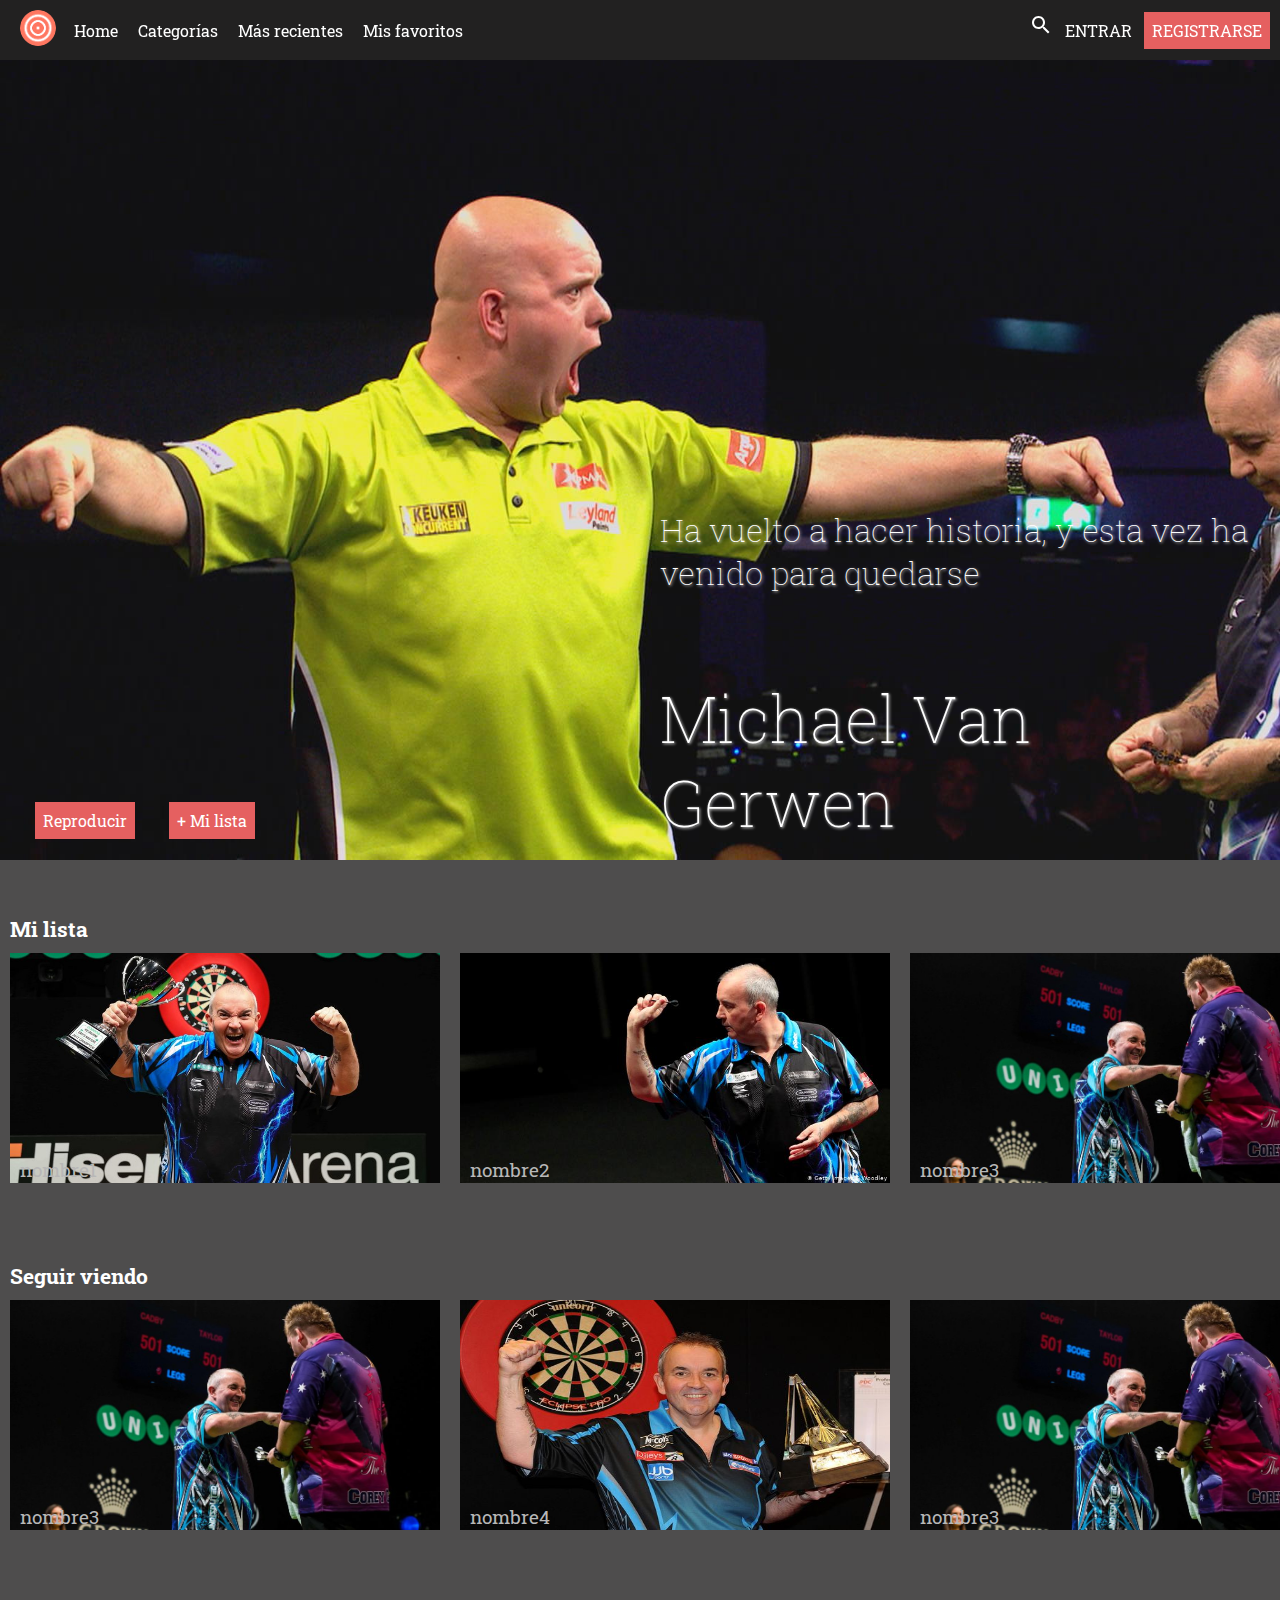
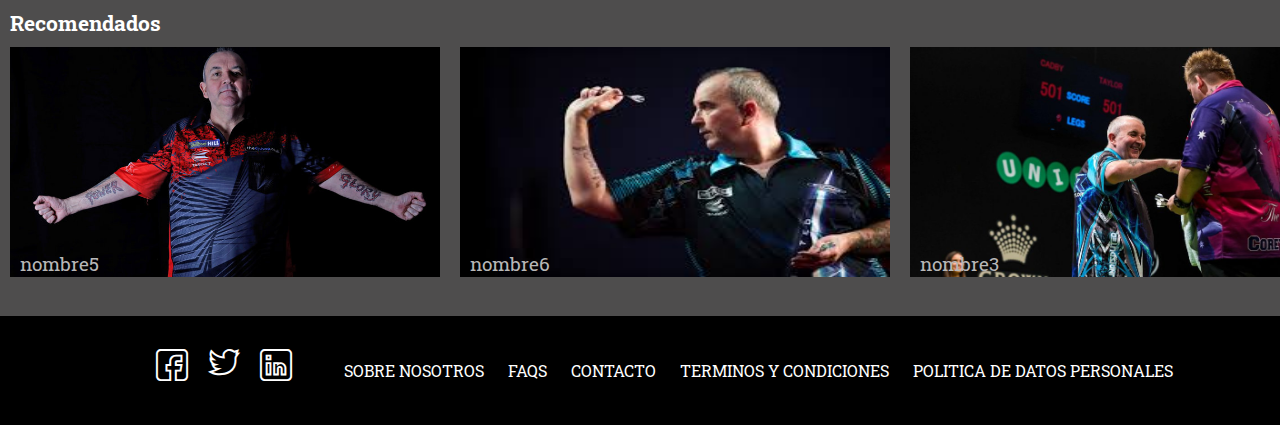
<file: index.html>
<!DOCTYPE html>
<html lang="en">
  <head>
    <meta charset="UTF-8" />
    <meta name="viewport" content="width=device-width, initial-scale=1.0" />
    <meta http-equiv="X-UA-Compatible" content="ie=edge" />
    <link
      href="https://fonts.googleapis.com/css?family=Roboto+Slab:100,400,700&display=swap"
      rel="stylesheet"
    />
    <link rel="stylesheet" href="css/navbar.css" />
    <link rel="stylesheet" href="css/style.css" />
    <link rel="stylesheet" href="css/footer.css" />
    <title>DartsFlix</title>
  </head>

  <body>
    <header>
      <nav class="navbar">
        <div class="logo">
          <a id="logo-link" href="/">
            <img src="img/db-icon_2_resized.png" alt="Avatar Diana" />
          </a>
        </div>

        <div class="left-menu">
          <ul class="navbar-list">
            <li class="navbar-item"><a href="/">Home</a></li>
            <li class="navbar-item">
              <a id="categories" href="#">Categorías</a>
            </li>
            <li class="navbar-item">
              <a id="most-recent" href="#">Más recientes</a>
            </li>
            <li class="navbar-item"><a href="#">Mis favoritos</a></li>
          </ul>
        </div>

        <div class="right-menu">
          <ul class="navbar-list">
            <li class="navbar-item">
              <a id="search-link" href="#">
                <img
                  src="img/baseline_search_white_24dp.png"
                  alt="Search Icon"
                />
              </a>
            </li>
            <li class="navbar-item">
              <a id="login" href="login.html">ENTRAR</a>
            </li>
            <li class="navbar-item">
              <a id="sign-up" href="login.html">REGISTRARSE</a>
            </li>
            <li id="user-icon" class="navbar-item">
              <a href="login.html"><img src="img/user-icon-40.png" alt=""/></a>
            </li>
          </ul>
        </div>
      </nav>
    </header>
    <main>
      <header class="main-header">
        <section class="video-description">
          <h1>Michael Van Gerwen</h1>
          <span class="resume">
            Ha vuelto a hacer historia, y esta vez ha venido para quedarse
          </span>
        </section>
        <section class="video-buttons">
          <div class="btn-play"><a href="#">Reproducir</a></div>
          <div class="btn-my-list"><a href="#">+ Mi lista</a></div>
        </section>
      </header>

      <section class="my-list">
        <h2>Mi lista</h2>
        <div class="carousel">
          <div class="item-carousel">
            <img src="img/phil-carrusel.jpg" alt="" />
            <a class="play-button" href="movie.html">
              <img src="img/play-button_96.png" alt="play-button" />
            </a>
            <span class="caption">nombre1</span>
          </div>
          <div class="item-carousel">
            <img src="img/phil-carrusel_2.jpg" alt="" />
            <a class="play-button" href="movie.html">
              <img src="img/play-button_96.png" alt="play-button" />
            </a>
            <span class="caption">nombre2</span>
          </div>
          <div class="item-carousel">
            <img src="img/phil-carrusel_3.jpg" alt="" />
            <a class="play-button" href="movie.html">
              <img src="img/play-button_96.png" alt="play-button" />
            </a>
            <span class="caption">nombre3</span>
          </div>
          <div class="item-carousel">
            <img src="img/phil-carrusel_4.jpg" alt="" />
            <a class="play-button" href="movie.html">
              <img src="img/play-button_96.png" alt="play-button" />
            </a>
            <span class="caption">nombre4</span>
          </div>
          <div class="item-carousel">
            <img src="img/phil-carrusel_5.jpg" alt="" />
            <a class="play-button" href="movie.html">
              <img src="img/play-button_96.png" alt="play-button" />
            </a>
            <span class="caption">nombre5</span>
          </div>
          <div class="item-carousel">
            <img src="img/phil-carrusel_6.jpeg" alt="" />
            <a class="play-button" href="movie.html">
              <img src="img/play-button_96.png" alt="play-button" />
            </a>
            <span class="caption">nombre6</span>
          </div>
        </div>
      </section>

      <section class="keep-watching">
        <h2>Seguir viendo</h2>
        <div class="carousel">
          <div class="item-carousel">
            <img src="img/phil-carrusel_3.jpg" alt="" />
            <a class="play-button" href="movie.html">
              <img src="img/play-button_96.png" alt="play-button" />
            </a>
            <span class="caption">nombre3</span>
          </div>
          <div class="item-carousel">
            <img src="img/phil-carrusel_4.jpg" alt="" />
            <a class="play-button" href="movie.html">
              <img src="img/play-button_96.png" alt="play-button" />
            </a>
            <span class="caption">nombre4</span>
          </div>
          <div class="item-carousel">
            <img src="img/phil-carrusel_3.jpg" alt="" />
            <a class="play-button" href="movie.html">
              <img src="img/play-button_96.png" alt="play-button" />
            </a>
            <span class="caption">nombre3</span>
          </div>
        </div>
      </section>

      <section class="recommended">
        <h2>Recomendados</h2>
        <div class="carousel">
          <div class="item-carousel">
            <img src="img/phil-carrusel_5.jpg" alt="" />
            <a class="play-button" href="movie.html">
              <img src="img/play-button_96.png" alt="play-button" />
            </a>
            <span class="caption">nombre5</span>
          </div>
          <div class="item-carousel">
            <img src="img/phil-carrusel_6.jpeg" alt="" />
            <a class="play-button" href="movie.html">
              <img src="img/play-button_96.png" alt="play-button" />
            </a>
            <span class="caption">nombre6</span>
          </div>
          <div class="item-carousel">
            <img src="img/phil-carrusel_3.jpg" alt="" />
            <a class="play-button" href="movie.html">
              <img src="img/play-button_96.png" alt="play-button" />
            </a>
            <span class="caption">nombre3</span>
          </div>
        </div>
      </section>
    </main>

    <footer class="footer">
      <aside class="social">
        <ul class="social-list">
          <li>
            <a href="#"><i class="social-facebook"></i></a>
          </li>
          <li>
            <a href="#"><i class="social-twitter"></i></a>
          </li>
          <li>
            <a href="#"><i class="social-linkedin"></i></a>
          </li>
        </ul>
      </aside>

      <aside class="links">
        <ul class="links-list">
          <li><a href="#">SOBRE NOSOTROS</a></li>
          <li><a href="#">FAQS</a></li>
          <li><a href="#">CONTACTO</a></li>
          <li><a href="#">TERMINOS Y CONDICIONES</a></li>
          <li><a href="#">POLITICA DE DATOS PERSONALES</a></li>
        </ul>
      </aside>
    </footer>
  </body>
</html>
</file>
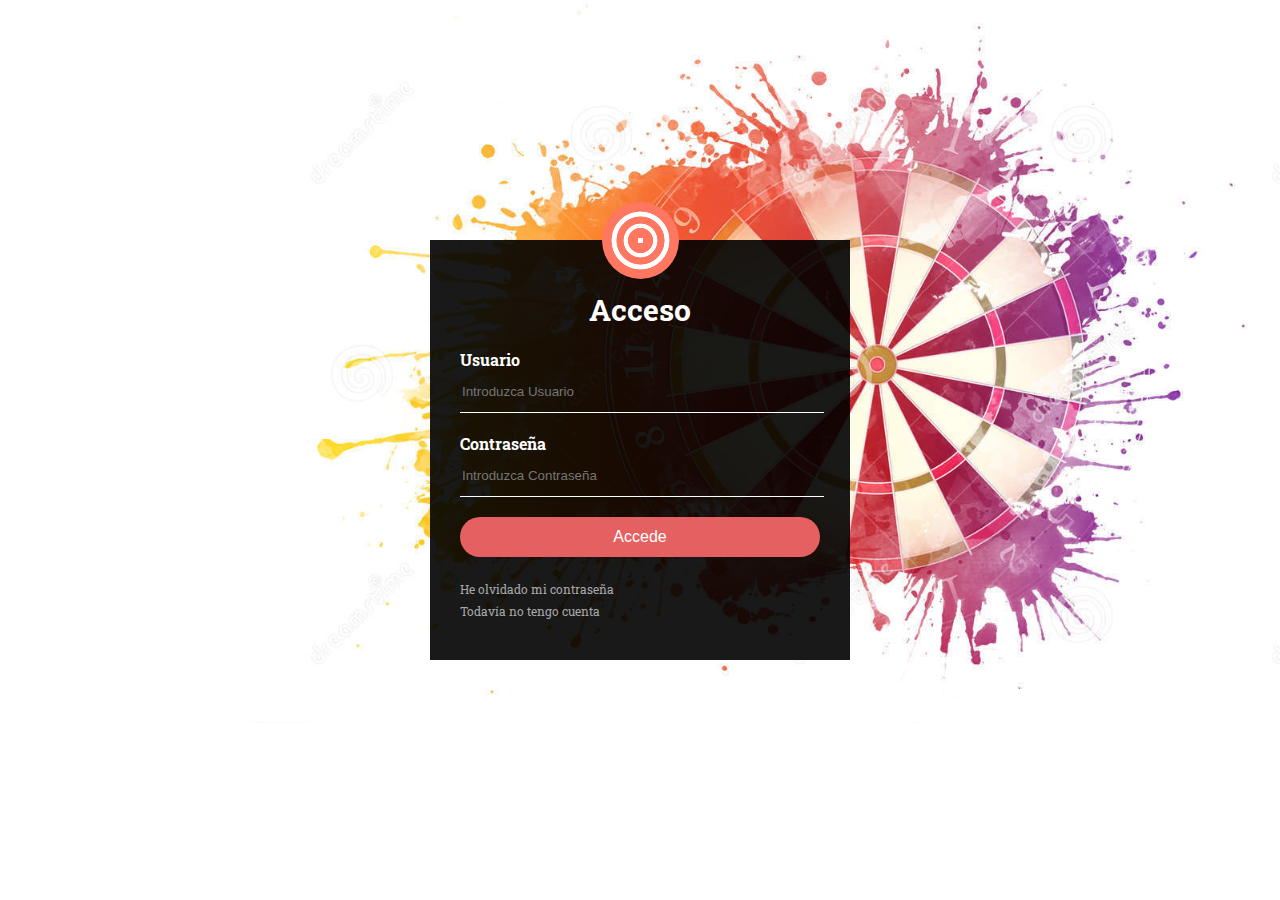
<file: login.html>
<!DOCTYPE html>
<html lang="en">
  <head>
    <meta charset="UTF-8" />
    <meta name="viewport" content="width=device-width, initial-scale=1.0" />
    <meta http-equiv="X-UA-Compatible" content="ie=edge" />
    <link
      href="https://fonts.googleapis.com/css?family=Roboto+Slab&display=swap"
      rel="stylesheet"
    />
    <link rel="stylesheet" type="text/css" href="css/login.css" />
    <title>Dartflix</title>
  </head>
  <body>
    <div class="login-box">
      <img
        src="img/db-icon_2_resized.png"
        alt="Avatar Diana"
        class="avatar-diana"
      />
      <h1>Acceso</h1>
      <form class="login-form" action="/">
        <p>Usuario</p>
        <input type="text" name="" id="" placeholder="Introduzca Usuario" />
        <p>Contraseña</p>
        <input
          type="password"
          name=""
          id=""
          placeholder="Introduzca Contraseña"
        />
        <input type="submit" value="Accede" />
        <a href="#">He olvidado mi contraseña</a><br />
        <a href="#">Todavía no tengo cuenta</a>
      </form>
    </div>
  </body>
</html>
</file>
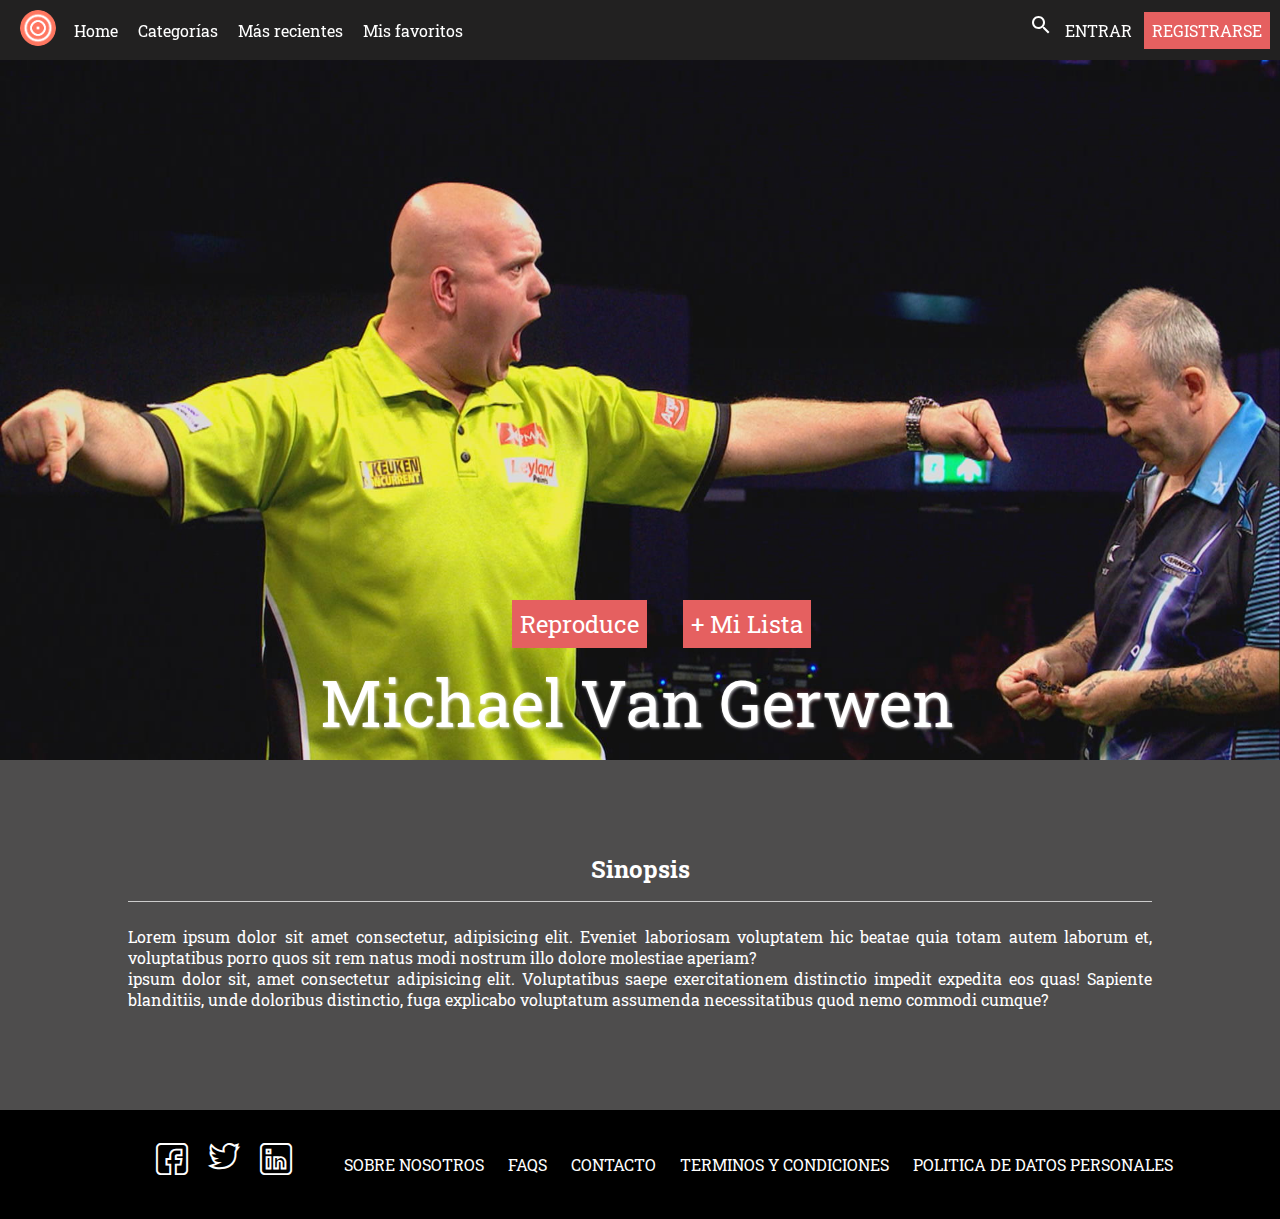
<file: movie.html>
<!DOCTYPE html>
<html lang="en">
  <head>
    <meta charset="UTF-8" />
    <meta name="viewport" content="width=device-width, initial-scale=1.0" />
    <meta http-equiv="X-UA-Compatible" content="ie=edge" />
    <link
      href="https://fonts.googleapis.com/css?family=Roboto+Slab:100,400,700&display=swap"
      rel="stylesheet"
    />
    <link rel="stylesheet" href="css/movie.css" />
    <title>DartFlix</title>
  </head>
  <body>
    <header>
      <nav class="navbar">
        <div class="logo">
          <a id="logo-link" href="/">
            <img src="img/db-icon_2_resized.png" alt="Avatar Diana" />
          </a>
        </div>

        <div class="left-menu">
          <ul class="navbar-list">
            <li class="navbar-item"><a href="/">Home</a></li>
            <li class="navbar-item">
              <a id="categories" href="#">Categorías</a>
            </li>
            <li class="navbar-item">
              <a id="most-recent" href="#">Más recientes</a>
            </li>
            <li class="navbar-item"><a href="#">Mis favoritos</a></li>
          </ul>
        </div>

        <div class="right-menu">
          <ul class="navbar-list">
            <li class="navbar-item">
              <a id="search-link" href="#">
                <img
                  src="img/baseline_search_white_24dp.png"
                  alt="Search Icon"
                />
              </a>
            </li>
            <li class="navbar-item">
              <a id="login" href="login.html">ENTRAR</a>
            </li>
            <li class="navbar-item">
              <a id="sign-up" href="login.html">REGISTRARSE</a>
            </li>
            <li id="user-icon" class="navbar-item">
              <a href="login.html"><img src="img/user-icon-40.png" alt=""/></a>
            </li>
          </ul>
        </div>
      </nav>
    </header>
    <main>
      <header class="main-header">
        <section class="video-description">
          <h1>Michael Van Gerwen</h1>
        </section>
        <section class="video-buttons">
          <div class="play"><a href="#">Reproduce</a></div>
          <div class="my-list"><a href="#">+ Mi Lista</a></div>
        </section>
      </header>
      <section class="video-info">
        <h2>Sinopsis</h2>
        <hr />
        <span class="synopsis">
          Lorem ipsum dolor sit amet consectetur, adipisicing elit. Eveniet
          laboriosam voluptatem hic beatae quia totam autem laborum et,
          voluptatibus porro quos sit rem natus modi nostrum illo dolore
          molestiae aperiam? <br />
          ipsum dolor sit, amet consectetur adipisicing elit. Voluptatibus saepe
          exercitationem distinctio impedit expedita eos quas! Sapiente
          blanditiis, unde doloribus distinctio, fuga explicabo voluptatum
          assumenda necessitatibus quod nemo commodi cumque?
        </span>
      </section>
    </main>
    <footer class="footer">
      <aside class="social">
        <ul class="social-list">
          <li>
            <a href="#"><i class="social-facebook"></i></a>
          </li>
          <li>
            <a href="#"><i class="social-twitter"></i></a>
          </li>
          <li>
            <a href="#"><i class="social-linkedin"></i></a>
          </li>
        </ul>
      </aside>

      <aside class="links">
        <ul class="links-list">
          <li><a href="#">SOBRE NOSOTROS</a></li>
          <li><a href="#">FAQS</a></li>
          <li><a href="#">CONTACTO</a></li>
          <li><a href="#">TERMINOS Y CONDICIONES</a></li>
          <li><a href="#">POLITICA DE DATOS PERSONALES</a></li>
        </ul>
      </aside>
    </footer>
  </body>
</html>
</file>
<file: css/navbar.css>
/* NAVBAR HEADER */

header {
  height: 60px;
  background-color: rgb(34, 33, 33, 0.9);
}

.navbar {
  background-color: rgb(34, 33, 33, 0.9);
  width: 100%;
  z-index: 10;
  position: fixed;
  display: flex;
  top: 0;
  align-items: center;
}

.logo img {
  border-radius: 50%;
  padding: 10px;
  margin-left: 10px;
  width: 56px;
}

.left-menu {
  flex: 1;
}

.left-menu ul {
  list-style: none;
  margin: 0;
  padding: 0;
}

.left-menu ul li {
  display: inline-block;
}

.right-menu {
  margin-right: 10px;
}

.right-menu ul {
  list-style: none;
  margin: 0;
  padding: 0;
}

.right-menu ul li {
  display: inline-block;
}

#user-icon {
  display: none;
  margin: 0;
}

#sign-up {
  background-color: #e56060;
}

#sign-up:hover {
  color: rgb(34, 33, 33);
}

.navbar-item > a {
  text-decoration: none;
  color: white;
  display: block;
  padding: 0.5rem;
}

#search-link {
  padding: 0;
}

.navbar-item > a:hover {
  color: #e56060;
}

@media all and (max-width: 768px) {
  header {
    height: 55px;
  }

  .navbar {
    height: 3.5rem;
    font-size: 1.1rem;
    background-color: rgb(34, 33, 33);
  }

  #categories,
  #most-recent,
  #search-link,
  #sign-up,
  #login {
    display: none;
  }

  #user-icon {
    display: inline-block;
  }
}
</file>
<file: css/style.css>
*,
*::after,
*::before {
  box-sizing: border-box;
}

body {
  margin: 0;
  padding: 0;
  background-color: rgb(34, 33, 33, 0.8);
  font-family: "Roboto Slab", serif;
  font-size: 16px;
}

/* MAIN HEADER */
.main-header {
  background-image: url(../img/darts-header.jpeg);
  height: 800px;
  background-position: top left;
  background-repeat: no-repeat;
  background-size: cover;
  position: relative;
  top: 0;
}

.main-header > .video-description {
  position: absolute;
  text-shadow: 1px 1px 3px rgba(255, 255, 255, 0.8);
  font-weight: 100;
  color: white;
  bottom: 0vh;
  left: 660px;
  height: 100%;
}

.video-description > h1 {
  position: absolute;
  bottom: 1rem;
  left: 0;
  font-weight: 100;
  font-size: 4em;
  margin: 0;
}

.video-description > .resume {
  position: relative;
  top: 33rem;
  text-align: justify;
  margin-right: 45px;
  font-size: 2rem;
}

.video-buttons {
  position: absolute;
  left: 30px;
  bottom: 1rem;
  padding: 5px;
}

.video-buttons a {
  text-decoration: none;
  color: white;
  display: block;
  padding: 0.5rem;
}

.video-buttons a:hover {
  color: rgb(34, 33, 33);
}

.video-buttons .btn-play {
  background-color: #e56060;
  color: white;
  display: inline-block;
}

.video-buttons .btn-my-list {
  background-color: #e56060;
  color: white;
  display: inline-block;
  margin-left: 30px;
}

@media all and (max-width: 1280px) {
  .video-description > .resume {
    top: 28rem;
  }
}

@media all and (max-width: 980px) {
  .main-header {
    height: 500px;
  }

  .main-header > .video-description {
    left: 360px;
  }

  .video-description > h1 {
    font-size: 3rem;
  }

  .video-description > .resume {
    top: 20rem;
  }
}

@media all and (max-width: 768px) {
  .main-header {
    height: 400px;
  }

  .main-header > .video-description {
    left: 0;
  }

  .video-description > h1 {
    margin-left: 10px;
    font-size: 2.2rem;
  }

  .video-description > .resume {
    margin-left: 10px;
    font-size: 1.3rem;
    top: 17rem;
  }
  .video-buttons {
    font-size: 0.9rem;
    top: 7rem;
  }
  .video-buttons a {
    padding: 0.4rem;
  }
}

@media all and (max-width: 480px) {
  .main-header {
    height: 250px;
  }

  .main-header > .video-description {
    position: relative;
  }

  .video-description > h1 {
    font-size: 1.5rem;
    font-weight: 400;
    left: 15vw;
  }

  .video-description > .resume {
    display: none;
  }
  .video-buttons {
    top: 9rem;
    left: 6rem;
  }
}

/* MAIN */

h2 {
  color: white;
}

.carousel {
  display: flex;
  overflow: scroll;
}

.carousel::-webkit-scrollbar {
  display: none;
}

.play-button {
  position: absolute;
  width: 80px;
  height: 80px;
  left: 50%;
  top: 45%;
  z-index: 2;
  transform: translate(-50%, -50%);
  display: none;
}

.item-carousel:hover .play-button {
  display: block;
}

.item-carousel {
  transition: all 0.2s;
  position: relative;
  z-index: 1;
}

.item-carousel:hover {
  transform: scale(1.05);
}

.item-carousel > img {
  width: 500px;
  height: 300px;
  padding: 10px;
}

.item-carousel .caption {
  position: relative;
  color: rgb(184, 183, 183);
  bottom: 40px;
  left: 20px;
  font-size: 1.2rem;
}

/* MAIN MI LISTA, SEGUIR VIENDO Y RECOMENDADO */

.my-list {
  margin-top: 60px;
}

.keep-watching,
.recommended {
  margin-top: 50px;
}

.my-list,
.keep-watching,
.recommended {
  margin-bottom: 0;
  position: relative;
}

.my-list > h2,
.keep-watching > h2,
.recommended > h2 {
  margin: 0;
  padding-left: 10px;
}

@media all and (max-width: 1280px) {
  .my-list > h2,
  .keep-watching > h2,
  .recommended > h2 {
    font-size: 1.3rem;
  }

  .item-carousel > img {
    width: 450px;
    height: 250px;
    padding: 10px;
  }

  .my-list {
    margin-top: 55px;
  }

  .keep-watching,
  .recommended {
    margin-top: 40px;
  }
}

@media all and (max-width: 980px) {
  .my-list > h2,
  .keep-watching > h2,
  .recommended > h2 {
    font-size: 1.2rem;
  }

  .item-carousel > img {
    width: 400px;
    height: 220px;
    padding: 10px;
  }

  .my-list {
    margin-top: 50px;
  }

  .keep-watching,
  .recommended {
    margin-top: 35px;
  }
}

@media all and (max-width: 768px) {
  .my-list > h2,
  .keep-watching > h2,
  .recommended > h2 {
    font-size: 1.1rem;
  }

  .item-carousel > img {
    width: 300px;
    height: 200px;
    padding: 10px;
  }

  .my-list {
    margin-top: 45px;
  }

  .keep-watching,
  .recommended {
    margin-top: 30px;
  }
}

@media all and (max-width: 480px) {
  .my-list > h2,
  .keep-watching > h2,
  .recommended > h2 {
    font-size: 1rem;
  }

  .item-carousel > img {
    width: 280px;
    height: 190px;
    padding: 10px;
  }

  .my-list {
    margin-top: 35px;
  }

  .keep-watching,
  .recommended {
    margin-top: 20px;
  }
}
</file>
<file: css/footer.css>
/* FOOTER */

@font-face {
  font-family: "Social-Icons";
  src: url("../fonts/Social.eot");
  src: url("../fonts/Social.eot?#iefix") format("embedded-opentype"),
    url("../fonts/Social.woff2") format("woff2"),
    url("../fonts/Social.woff") format("woff"),
    url("../fonts/Social.ttf") format("truetype"),
    url("../fonts/Social.svg#Flaticon") format("svg");
  font-weight: normal;
  font-style: normal;
}

@media screen and (-webkit-min-device-pixel-ratio: 0) {
  @font-face {
    font-family: "Social-Icons";
    src: url("../fonts/Social.svg#Flaticon") format("svg");
  }
}

[class^="social-"]:before,
[class*=" social-"]:before,
[class^="social-"]:after,
[class*=" social-"]:after {
  font-family: "Social-Icons";
  font-size: 20px;
  font-style: normal;
  margin-left: 20px;
}

.social-facebook:before {
  content: "\f100";
}
.social-twitter:before {
  content: "\f101";
}
.social-linkedin:before {
  content: "\f102";
}

.footer {
  background-color: black;
  color: white;
  display: flex;
  padding: 1rem 2rem;
  justify-content: center;
}

.footer a {
  color: white;
  text-decoration: none;
}

.footer a:hover {
  text-decoration: underline;
  color: #e56060;
}

.links-list {
  list-style: none;
  display: flex;
}

.links-list li {
  margin: 0.75rem;
}

.social-list {
  display: flex;
  list-style: none;
}

.social-list i:before {
  font-size: 2rem;
}

.social-list a:hover {
  text-decoration: none;
}

@media all and (max-width: 768px) {
  .footer {
    padding: 0;
  }

  .links-list {
    display: none;
  }

  .social-list {
    justify-content: center;
    padding-left: 0;
  }
}
</file>
<file: css/login.css>
body {
  background-image: url("../img/dartboard-bg.png");
  background-repeat: no-repeat;
  background-position-x: right;
  font-family: "Roboto Slab", serif;
}

.login-box {
  background-color: rgba(0, 0, 0, 0.9);
  color: #fff;
  height: 420px;
  width: 420px;
  position: absolute;
  top: 50%;
  left: 50%;
  transform: translate(-50%, -50%);
  box-sizing: border-box;
  padding: 50px 30px;
}

.avatar-diana {
  border-radius: 50%;
  position: absolute;
  top: -38.5px;
  left: calc(50% - 38.5px);
}

h1 {
  text-align: center;
  font-size: 30px;
  margin: 0;
  padding: 0 0 20px;
}

.login-form p {
  margin: 0;
  padding: 0;
  font-weight: bold;
}

.login-form input {
  width: 100%;
  margin-bottom: 20px;
}

.login-form input[type="text"],
input[type="password"] {
  color: white;
  border: none;
  border-bottom: 1px solid white;
  outline: none;
  background: transparent;
  height: 40px;
}

.login-form input[type="submit"] {
  color: white;
  border: none;
  outline: none;
  height: 40px;
  background-color: #e56060;
  font-size: 16px;
  border-radius: 20px;
}

.login-form input[type="submit"]:hover {
  cursor: pointer;
  background-color: #e06d6d;
}

.login-form a {
  text-decoration: none;
  font-size: 12px;
  line-height: 1.6;
  color: darkgray;
}

.login-form a:hover {
  color: #e06d6d;
}
</file>
<file: css/movie.css>
*,
*::after,
*::before {
  box-sizing: border-box;
}

body {
  margin: 0;
  padding: 0;
  background-color: rgb(34, 33, 33, 0.8);
  font-family: "Roboto Slab", serif;
  font-size: 16px;
}

/* NAVBAR HEADER */
header {
  height: 60px;
  background-color: rgb(34, 33, 33, 0.9);
}

.navbar {
  background-color: rgb(34, 33, 33, 0.9);
  width: 100%;
  position: fixed;
  z-index: 10;
  display: flex;
  top: 0;
  align-items: center;
}

.logo img {
  border-radius: 50%;
  padding: 10px;
  margin-left: 10px;
  width: 56px;
}

.left-menu {
  flex: 1;
}

.left-menu ul {
  list-style: none;
  margin: 0;
  padding: 0;
}

.left-menu ul li {
  display: inline-block;
}

.right-menu {
  margin-right: 10px;
}

.right-menu ul {
  list-style: none;
  margin: 0;
  padding: 0;
}

.right-menu ul li {
  display: inline-block;
}

#user-icon {
  display: none;
  margin: 0;
}

#sign-up {
  background-color: #e56060;
}

#sign-up:hover {
  color: rgb(34, 33, 33);
}

.navbar-item > a {
  text-decoration: none;
  color: white;
  display: block;
  padding: 0.5rem;
}

#search-link {
  padding: 0;
}

.navbar-item > a:hover {
  color: #e56060;
}

@media all and (max-width: 768px) {
  header {
    height: 55px;
  }

  .navbar {
    height: 3.5rem;
    font-size: 1.1rem;
    background-color: rgb(34, 33, 33);
  }

  .logo img {
    width: 60px;
  }

  #categories,
  #most-recent,
  #search-link,
  #sign-up,
  #login {
    display: none;
  }

  #user-icon {
    display: inline-block;
  }
}

/* MAIN HEADER */
.main-header {
  background-image: url(../img/darts-header.jpeg);
  height: 700px;
  background-position: top left;
  background-repeat: no-repeat;
  background-size: cover;
  position: relative;
  top: 0;
}

.main-header > .video-description {
  text-shadow: 1px 1px 3px rgba(255, 255, 255, 0.8);
  font-weight: 100;
  color: white;
  height: 700px;
}

.video-description > h1 {
  position: absolute;
  bottom: 1rem;
  left: 25%;
  font-weight: 400;
  font-size: 4em;
  margin: 0;
}

.video-buttons {
  position: absolute;
  left: 40vw;
  bottom: 7rem;
  font-size: 1.5rem;
}

.video-buttons a {
  text-decoration: none;
  color: white;
  display: block;
  padding: 0.5rem;
}

.video-buttons a:hover {
  color: rgb(34, 33, 33);
}

.video-buttons .play {
  background-color: #e56060;
  color: white;
  display: inline-block;
}

.video-buttons .my-list {
  background-color: #e56060;
  color: white;
  display: inline-block;
  margin-left: 30px;
}

@media all and (max-width: 980px) {
  .main-header {
    height: 500px;
  }

  .video-description > h1 {
    font-size: 3rem;
  }

  .video-buttons {
    left: 37vw;
    bottom: 7rem;
    font-size: 1rem;
  }
}

@media all and (max-width: 768px) {
  .main-header {
    height: 400px;
  }

  .main-header > .video-description {
    left: 0;
  }

  .video-description > h1 {
    font-size: 2rem;
  }

  .video-buttons {
    left: 32vw;
    bottom: 5rem;
  }
}

@media all and (max-width: 480px) {
  .main-header {
    height: 250px;
  }

  .video-description > h1 {
    font-size: 1.5rem;
    font-weight: 400;
    left: 20%;
  }

  .video-buttons {
    left: 24vw;
    bottom: 4rem;
  }
}

/* VIDEO-INFO */

.video-info {
  display: flex;
  flex-direction: column;
  align-items: center;
  color: white;
  justify-content: center;
  height: 350px;
}

hr {
  display: block;
  height: 1px;
  border: 0;
  border-top: 1px solid #ccc;
  padding: 0;
  width: 80vw;
}

.video-info > h2 {
  margin: 0.5rem;
}

.video-info > .synopsis {
  margin: 1rem;
  width: 80vw;
  text-align: justify;
}

@media all and (max-width: 480px) {
  .video-info {
    height: 400px;
  }
}

/* FOOTER */

@font-face {
  font-family: "Social-Icons";
  src: url("../fonts/Social.eot");
  src: url("../fonts/Social.eot?#iefix") format("embedded-opentype"),
    url("../fonts/Social.woff2") format("woff2"),
    url("../fonts/Social.woff") format("woff"),
    url("../fonts/Social.ttf") format("truetype"),
    url("../fonts/Social.svg#Flaticon") format("svg");
  font-weight: normal;
  font-style: normal;
}

@media screen and (-webkit-min-device-pixel-ratio: 0) {
  @font-face {
    font-family: "Social-Icons";
    src: url("../fonts/Social.svg#Flaticon") format("svg");
  }
}

[class^="social-"]:before,
[class*=" social-"]:before,
[class^="social-"]:after,
[class*=" social-"]:after {
  font-family: "Social-Icons";
  font-size: 20px;
  font-style: normal;
  margin-left: 20px;
}

.social-facebook:before {
  content: "\f100";
}
.social-twitter:before {
  content: "\f101";
}
.social-linkedin:before {
  content: "\f102";
}

.footer {
  background-color: black;
  color: white;
  display: flex;
  padding: 1rem 2rem;
  justify-content: center;
}

.footer a {
  color: white;
  text-decoration: none;
}

.footer a:hover {
  text-decoration: underline;
  color: #e56060;
}

.links-list {
  list-style: none;
  display: flex;
}

.links-list li {
  margin: 0.75rem;
}

.social-list {
  display: flex;
  list-style: none;
}

.social-list i:before {
  font-size: 2rem;
}

.social-list a:hover {
  text-decoration: none;
}

@media all and (max-width: 768px) {
  .footer {
    padding: 0;
    width: 100vw;
    position: absolute;
    bottom: 0;
  }

  .links-list {
    display: none;
  }

  .social-list {
    justify-content: center;
    padding-left: 0;
  }
}
</file>
